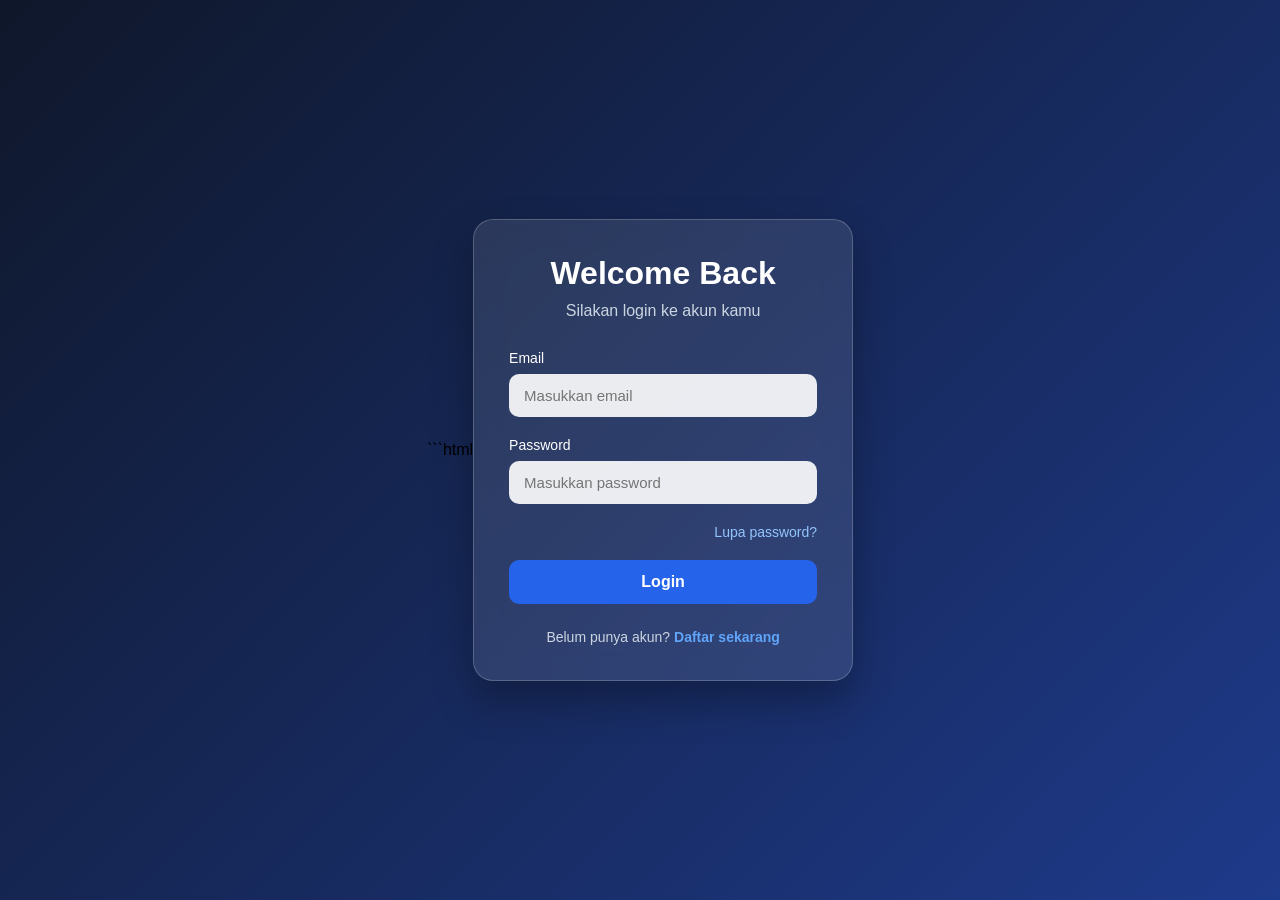
<file: login.html>
```html
<!DOCTYPE html>
<html lang="id">
<head>
    <meta charset="UTF-8">
    <meta name="viewport" content="width=device-width, initial-scale=1.0">

    <title>Login Page</title>

    <style>
        * { margin: 0; padding: 0; box-sizing: border-box; font-family: Arial, sans-serif; } body { min-height: 100vh; display: flex; justify-content: center; align-items: center; background: linear-gradient(135deg, #0f172a, #1e3a8a); } .login-container { width: 380px; padding: 35px; background: rgba(255, 255, 255, 0.1); border: 1px solid rgba(255, 255, 255, 0.2); border-radius: 20px; backdrop-filter: blur(15px); box-shadow: 0 20px 40px rgba(0, 0, 0, 0.3); } .login-container h1 { text-align: center; color: white; margin-bottom: 10px; } .login-container p { text-align: center; color: #cbd5e1; margin-bottom: 30px; } .input-box { margin-bottom: 20px; } .input-box label { display: block; color: white; margin-bottom: 8px; font-size: 14px; } .input-box input { width: 100%; padding: 13px 15px; border: none; outline: none; border-radius: 10px; background: rgba(255, 255, 255, 0.9); font-size: 15px; } .input-box input:focus { box-shadow: 0 0 0 3px rgba(59, 130, 246, 0.4); } .forgot { text-align: right; margin-bottom: 20px; } .forgot a { color: #93c5fd; text-decoration: none; font-size: 14px; } .forgot a:hover { text-decoration: underline; } .login-button { width: 100%; padding: 13px; border: none; border-radius: 10px; background: #2563eb; color: white; font-size: 16px; font-weight: bold; cursor: pointer; transition: 0.3s; } .login-button:hover { background: #1d4ed8; transform: translateY(-2px); } .register { text-align: center; margin-top: 25px; color: #cbd5e1; font-size: 14px; } .register a { color: #60a5fa; text-decoration: none; font-weight: bold; } .register a:hover { text-decoration: underline; } @media (max-width: 450px) { .login-container { width: 90%; padding: 25px; } }
    </style>
</head>

<body>

    <div class="login-container">

        <h1>Welcome Back</h1>
        <p>Silakan login ke akun kamu</p>

        <form>

            <div class="input-box">
                <label for="email">Email</label>
                <input
                    type="email"
                    id="email"
                    placeholder="Masukkan email"
                    required
                >
            </div>

            <div class="input-box">
                <label for="password">Password</label>
                <input
                    type="password"
                    id="password"
                    placeholder="Masukkan password"
                    required
                >
            </div>

            <div class="forgot">
                <a href="#">Lupa password?</a>
            </div>

            <button type="submit" class="login-button">
                Login
            </button>

        </form>

        <div class="register">
            Belum punya akun?
            <a href="#">Daftar sekarang</a>
        </div>

    </div>

</body>
</html>
</file>
